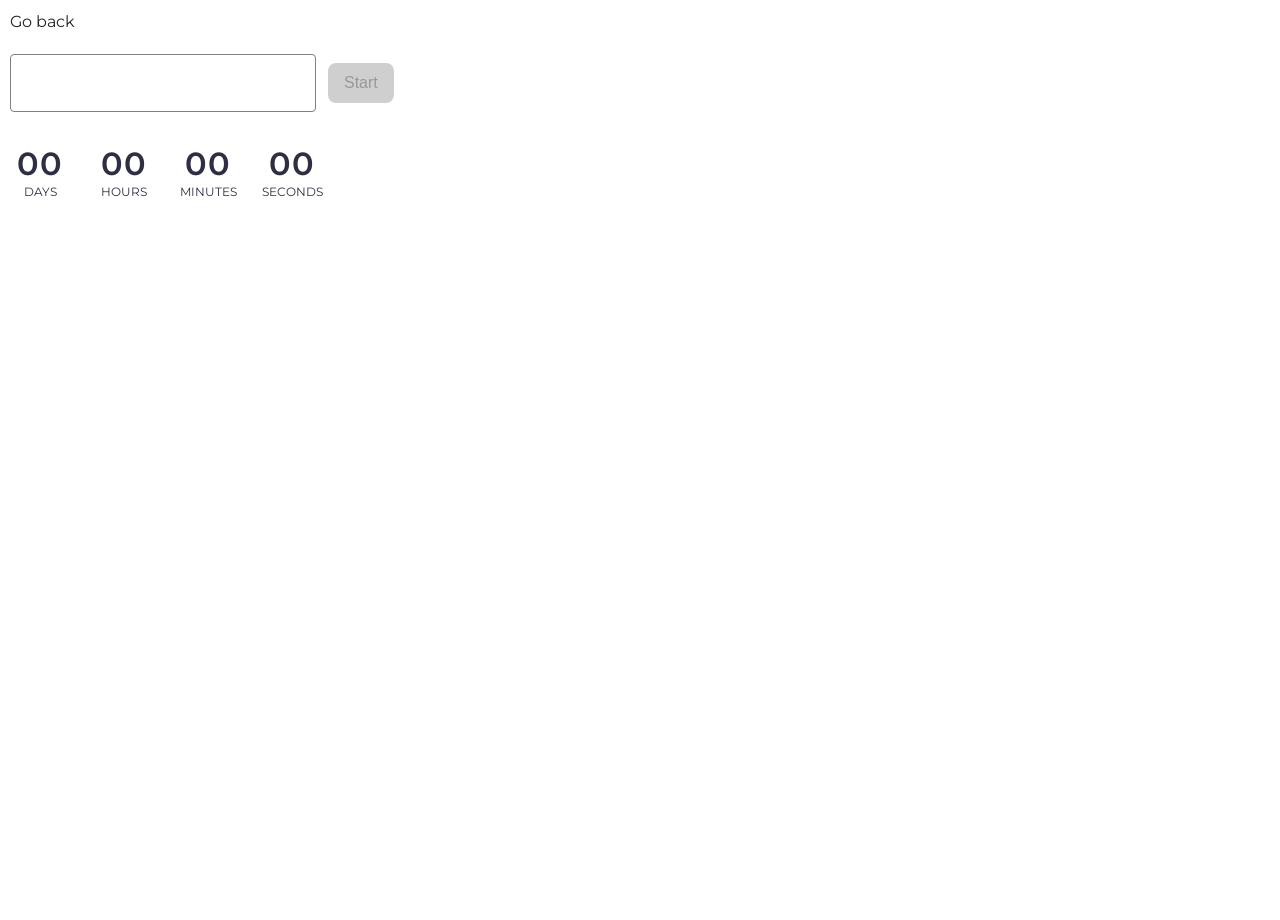
<file: src/1-timer.html>
<!DOCTYPE html>
<html lang="en">

<head>
  <meta charset="UTF-8">
  <meta name="viewport" content="width=device-width, initial-scale=1.0">
  <title>Timer</title>
  <link rel="stylesheet" href="./css/styles.css">
  <link rel="stylesheet" href="./css/timer.css">
  <link rel="preconnect" href="https://fonts.gstatic.com" crossorigin>
  <link href="https://fonts.googleapis.com/css2?family=Montserrat:wght@400;500;600&display=swap" rel="stylesheet">
</head>

<body>
  <a href="index.html">Go back</a>

  <div class="picker">
    <input class="input" type="text" id="datetime-picker" />
    <button class="button button-start" type="button" data-start disabled>Start</button>
  </div>

  <div class="timer">
    <div class="field">
      <span class="value" data-days>00</span>
      <span class="label">Days</span>
    </div>
    <div class="field">
      <span class="value" data-hours>00</span>
      <span class="label">Hours</span>
    </div>
    <div class="field">
      <span class="value" data-minutes>00</span>
      <span class="label">Minutes</span>
    </div>
    <div class="field">
      <span class="value" data-seconds>00</span>
      <span class="label">Seconds</span>
    </div>
  </div>

  <script type="module" src="./js/1-timer.js"></script>
</body>

</html>
</file>
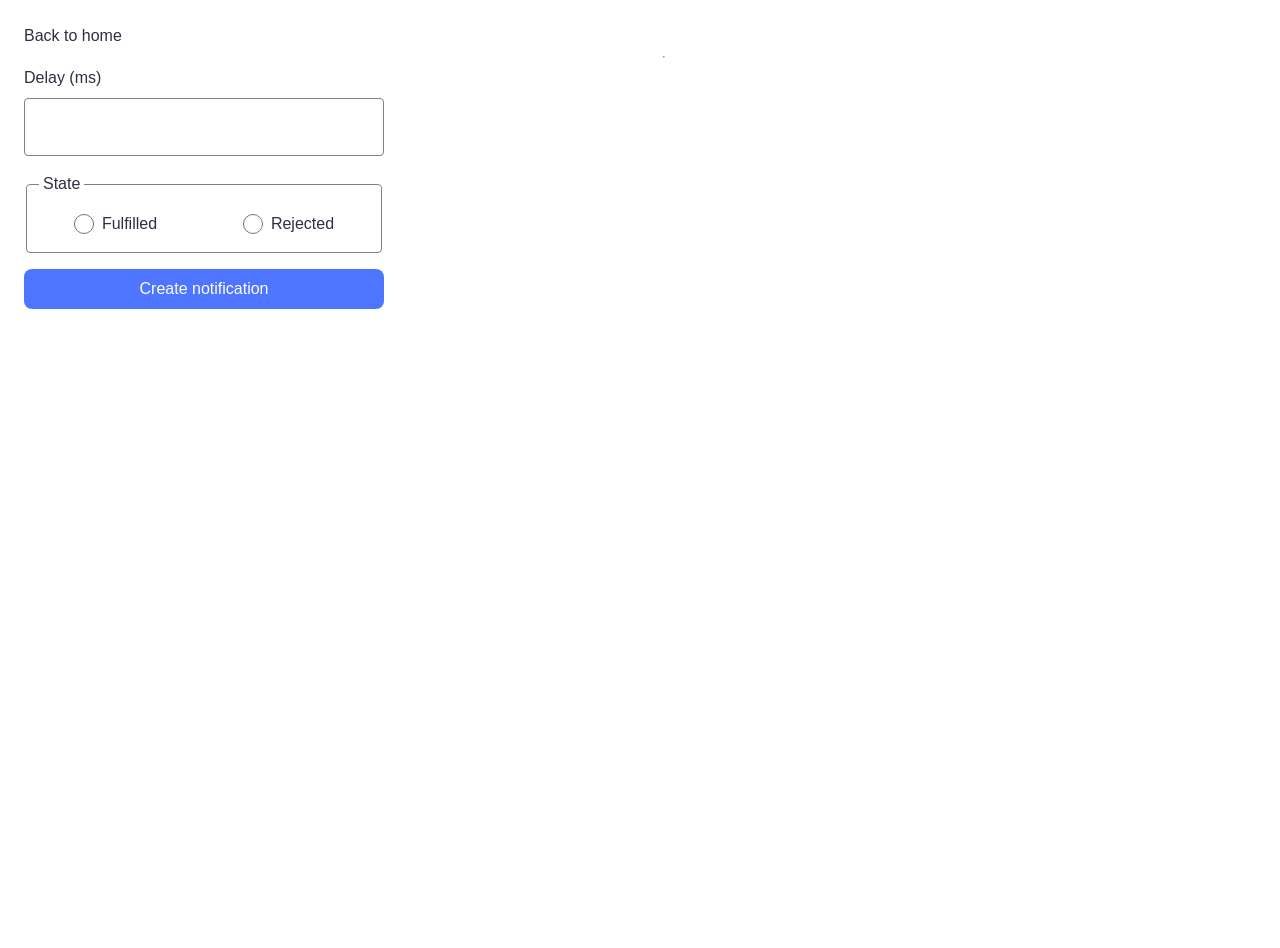
<file: src/2-snackbar.html>
<!DOCTYPE html>
<html lang="en">

<head>
  <meta charset="UTF-8" />
  <meta http-equiv="X-UA-Compatible" content="IE=edge" />
  <meta name="viewport" content="width=device-width, initial-scale=1.0" />
  <title>Page 3</title>
  <link rel="stylesheet" href="./css/styles.css" />
  <link rel="stylesheet" href="./css/snackbar.css" />
</head>

<body>
  <a href="index.html">Back to home</a>
  <hr />

  <form class="form">
    <label>
      Delay (ms)
      <input сlass="input" type="number" name="delay" required />
    </label>

    <fieldset>
      <legend>State</legend>
      <label>
        <input type="radio" name="state" value="fulfilled" required />
        Fulfilled
      </label>
      <label>
        <input type="radio" name="state" value="rejected" required />
        Rejected
      </label>
    </fieldset>

    <button class="button button-create" type="submit">Create notification</button>
  </form>

  <script type="module" src="./js/2-snackbar.js"></script>
</body>

</html>
</file>
<file: src/css/styles.css>
/**
  |============================
  | include css partials with
  | default @import url()
  |============================
*/
/* Common styles */
@import url('./reset.css');
@import url('./base.css');
@import url('./container.css');
@import url('./animations.css');

/* Sections style */
@import url('./header.css');
@import url('./vite-promo.css');
@import url('./badges.css');
@import url('./back-link.css');
@import url('./footer.css');
</file>
<file: src/css/timer.css>
body {
    font-family: "Montserrat", sans-serif;
    margin: 10px;
    -webkit-font-smoothing: antialiased;

}


.picker {
    display: flex;
    gap: 12px;
    margin-top: 20px;
    margin-bottom: 32px;
    align-items: center;
}


.input {
    width: 272px;
    height: 40px;
    padding: 8px 16px;
    font-size: 16px;
    border: 1px solid #808080;
    border-radius: 4px;
    outline: none;
}

.input:hover {
    border-color: #000;
}

.button {
    height: 40px;
    padding: 8px 16px;
    border: none;
    border-radius: 8px;
    font-weight: 500;
    font-size: 16px;
    cursor: pointer;
    transition: background-color 250ms ease;
}

.button-start {
    background-color: #4E75FF;
    color: #fff;
}

.button-start:hover:not(:disabled) {
    background-color: #6C8CFF;
}




.button:disabled {
    background-color: #CFCFCF;
    color: #989898;
    cursor: not-allowed;
}

.timer {
    display: flex;
    gap: 24px;

}

.field {
    display: flex;
    flex-direction: column;

    align-items: center;
    width: 60px;
}

.value {
    font-size: 32px;
    font-weight: 600;
    line-height: 1.25;
    letter-spacing: 0.04em;
    color: #2E2F42;
}

.label {
    font-size: 12px;
    font-weight: 400;
    line-height: 1.33;
    text-transform: uppercase;
    color: #2E2F42;
}
</file>
<file: src/css/snackbar.css>
body {
    font-family: "Montserrat", sans-serif;
    padding: 24px;
    margin: 0;
    color: #2e2f42;
}

.form {
    display: flex;
    flex-direction: column;
    width: 360px;

    gap: 16px;
}


.form label:first-child {
    display: flex;
    flex-direction: column;
    gap: 8px;
    font-size: 16px;
}


.form input[type="number"] {
    height: 40px;
    padding: 8px 16px;
    font-size: 16px;
    border: 1px solid #808080;
    border-radius: 4px;
    outline: none;
    transition: border-color 250ms cubic-bezier(0.4, 0, 0.2, 1);
}

.form input[type="number"]:hover {
    border-color: #000000;
}

.form input[type="number"]:focus {
    border-color: #4e75ff;
}


fieldset {
    border: 1px solid #808080;
    border-radius: 4px;
    padding: 16px 12px;
    display: flex;
    justify-content: space-around;
    gap: 16px;
}

legend {
    font-size: 16px;
    padding: 0 4px;
}

fieldset label {
    display: flex;
    align-items: center;
    gap: 8px;
    font-size: 16px;
    cursor: pointer;
}


fieldset input[type="radio"] {
    width: 20px;
    height: 20px;
    margin: 0;
    cursor: pointer;
}


.button-create {
    height: 40px;
    width: 100%;
    background-color: #4e75ff;
    color: #ffffff;
    border: none;
    border-radius: 8px;
    font-size: 16px;
    font-weight: 500;
    cursor: pointer;
    transition: background-color 250ms cubic-bezier(0.4, 0, 0.2, 1);
}

.button-create:hover {
    background-color: #6c8cff;
}
</file>
